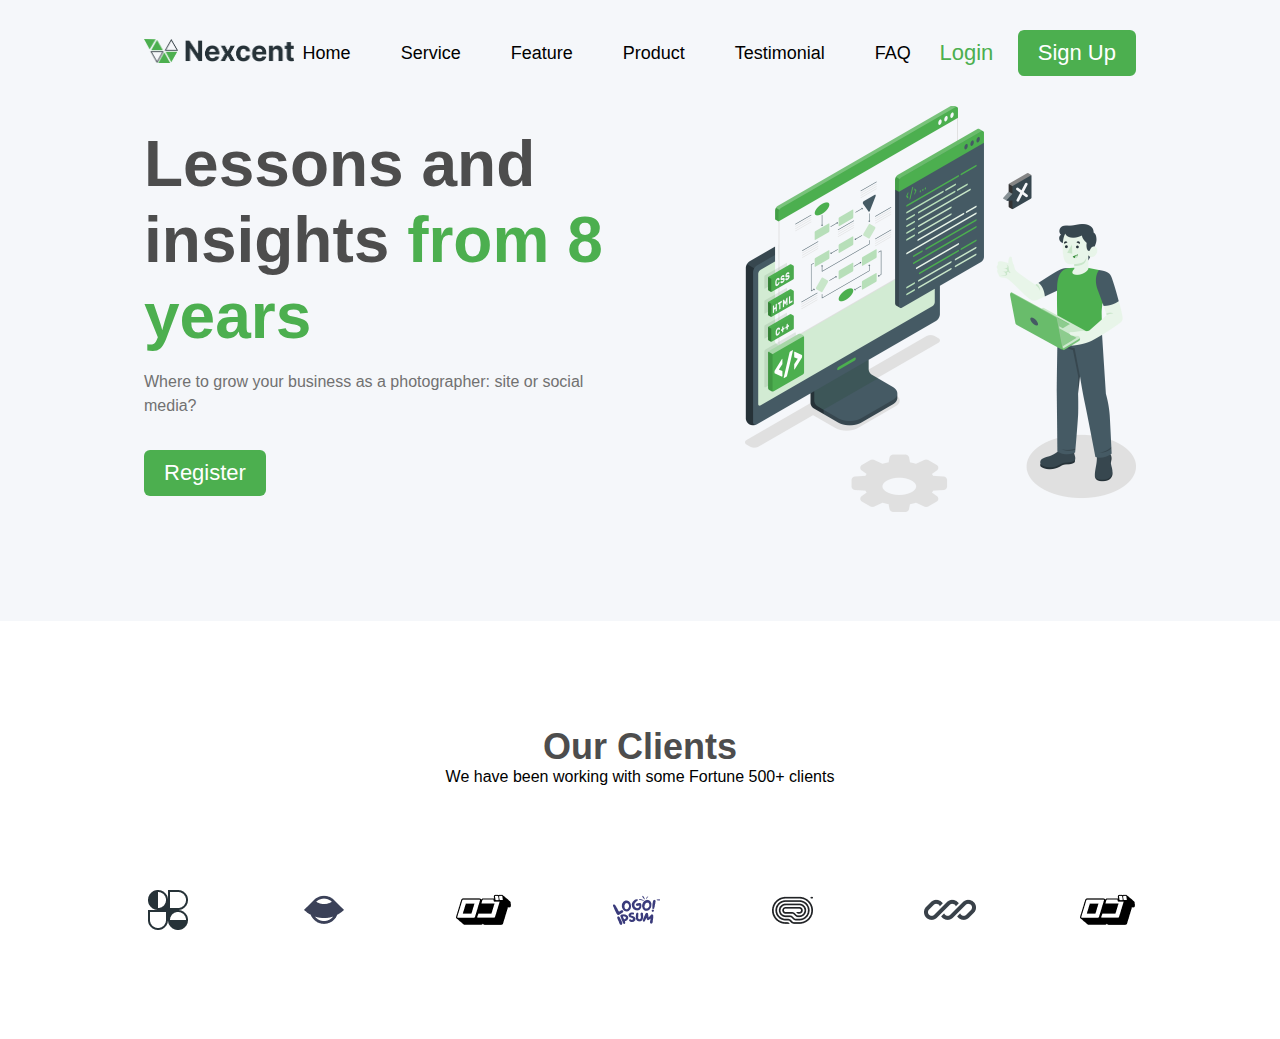
<file: index.html>
<!DOCTYPE html>
<html lang="en">
  <head>
    <meta charset="UTF-8" />
    <meta name="viewport" content="width=device-width, initial-scale=1.0" />
    <title>Sicodev | Pertemuan 2</title>
    <link rel="stylesheet" href="/style.css" />
  </head>
  <body>
    <header>
      <div class="navbar">
        <!-- Logo -->
        <div class="logo">
          <img src="/assets/img/Logo.png" alt="" />
        </div>
        <!-- End Logo -->

        <!-- Navigasi -->
        <nav>
          <ul class="nav-link">
            <li><a>Home</a></li>
            <li><a>Service</a></li>
            <li><a>Feature</a></li>
            <li><a>Product</a></li>
            <li><a>Testimonial</a></li>
            <li><a>FAQ</a></li>
          </ul>
        </nav>
        <!-- End Navigasi -->

        <!-- Button -->
        <div class="button">
          <button class="btn-disable">Login</button>
          <button class="btn-primary">Sign Up</button>
        </div>
        <!-- End Button -->
      </div>
    </header>

    <!-- Hero Section -->
    <section id="hero">
      <div class="hero-content">
        <div class="left-content">
          <div class="text-content">
            <h1 class="text-left">
              Lessons and insights <span>from 8 years</span>
            </h1>
            <p class="sub-text">
              Where to grow your business as a photographer: site or social
              media?
            </p>
          </div>
          <div class="btn-content">
            <button class="btn-primary">Register</button>
          </div>
        </div>
        <div class="right-content">
          <img src="/assets/img/Illustration.png" alt="Illustration" />
        </div>
      </div>
    </section>
    <!-- End Section -->

    <!-- CLient Section -->

    <section id="client">
      <div class="client-content">
        <div class="text-client">
          <h2 class="text-primary">Our Clients</h2>
          <p>We have been working with some Fortune 500+ clients</p>
        </div>
        <div class="client-img">
          <img src="assets/img/Logo1.png" alt="">
          <img src="assets/img/Logo2.png" alt="">
          <img src="assets/img/Logo3.png" alt="">
          <img src="assets/img/Logo4.png" alt="">
          <img src="assets/img/Logo5.png" alt="">
          <img src="assets/img/Logo6.png" alt="">
          <img src="assets/img/Logo7.png" alt="">
        </div>
      </div>
    </section>

    <!-- End Section -->
  </body>
</html>
</file>
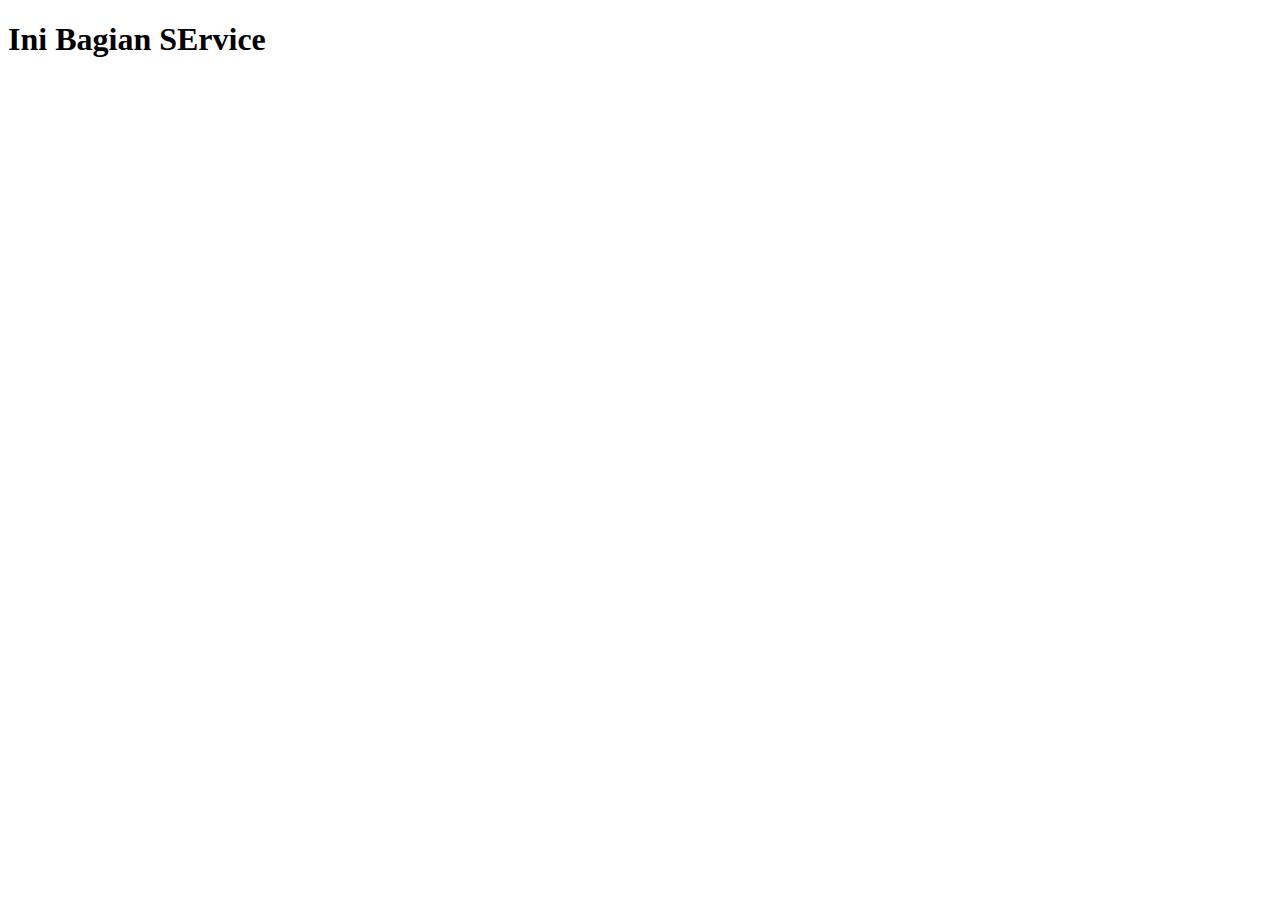
<file: service.html>
<!DOCTYPE html>
<html lang="en">
<head>
    <meta charset="UTF-8">
    <meta name="viewport" content="width=device-width, initial-scale=1.0">
    <title>Service</title>
</head>
<body>
    <h1>Ini Bagian SErvice</h1>
</body>
</html>
</file>
<file: style.css>
:root {
    --primary-color : #4CAF4F;
    --background-color: #F5F7FA;
    --text-primary: #4D4D4D;
    --subText: #717171;
}

@import url('https://fonts.googleapis.com/css2?family=Inter:wght@100..900&display=swap');

*, html, body {
    margin: 0;
    padding: 0;
    font-family: "Inter", sans-serif;
}

header {
    background-color: var(--background-color);
    position: fixed;
    width: 100%;
}

.navbar {
    display: flex;
    justify-content: space-between;
    align-items: center;
    padding-left: 144px;
    padding-right: 144px;
    padding-top: 30px;
    padding-bottom: 30px;
}

.logo img {
    width: 150px;
}

.nav-link {
    display: flex;
    gap: 50px;
    list-style-type: none;
}

.nav-link a {
    font-size: 18px;
    font-weight: 500;
}

.btn-primary {
    background-color: var(--primary-color);
    border: none;
    padding: 10px 20px;
    color: white;
    font-size: 22px;
    border-radius: 6px;
}

.btn-disable {
    background-color: transparent;
    border: none;
    padding: 10px 20px;
    color: var(--primary-color);
    font-size: 22px;
    border-radius: 6px;
}

.right-content img {
    height: 407px;
}

.hero-content {
    display: flex;
    justify-content: space-between;
    gap: 105px;
    align-items: center;
    padding: 105px 144px;
}

#hero {
    background-color: #F5F7FA;
    height: fit-content;
}

.text-left {
    font-size: 64px;
    color: var(--text-primary);
    line-height: 76px;
    font-weight: 600;
}

.text-left span {
    color: var(--primary-color);
}

.sub-text {
    color: var(--subText);
    font-size: 16px;
    line-height: 24px;
    font-weight: 400;
}

.text-content  .sub-text{
    margin-top: 16px;
    margin-bottom: 32px;
}

#image-sec {
    height: 1000000px;
}
.client-content {
    padding: 105px 144px;
}


.text-client {
    display: flex;
    flex-direction: column;
    justify-content: center;
    align-items: center;
}

.text-primary {
    font-size: 36px;
    color: var(--text-primary);
}


.client-img {
    display: grid;
    grid-template-columns: repeat(7, 1fr);
    gap: 100px;
    justify-content: space-between;
    align-items: center;
    margin-top: 100px;
}
</file>
